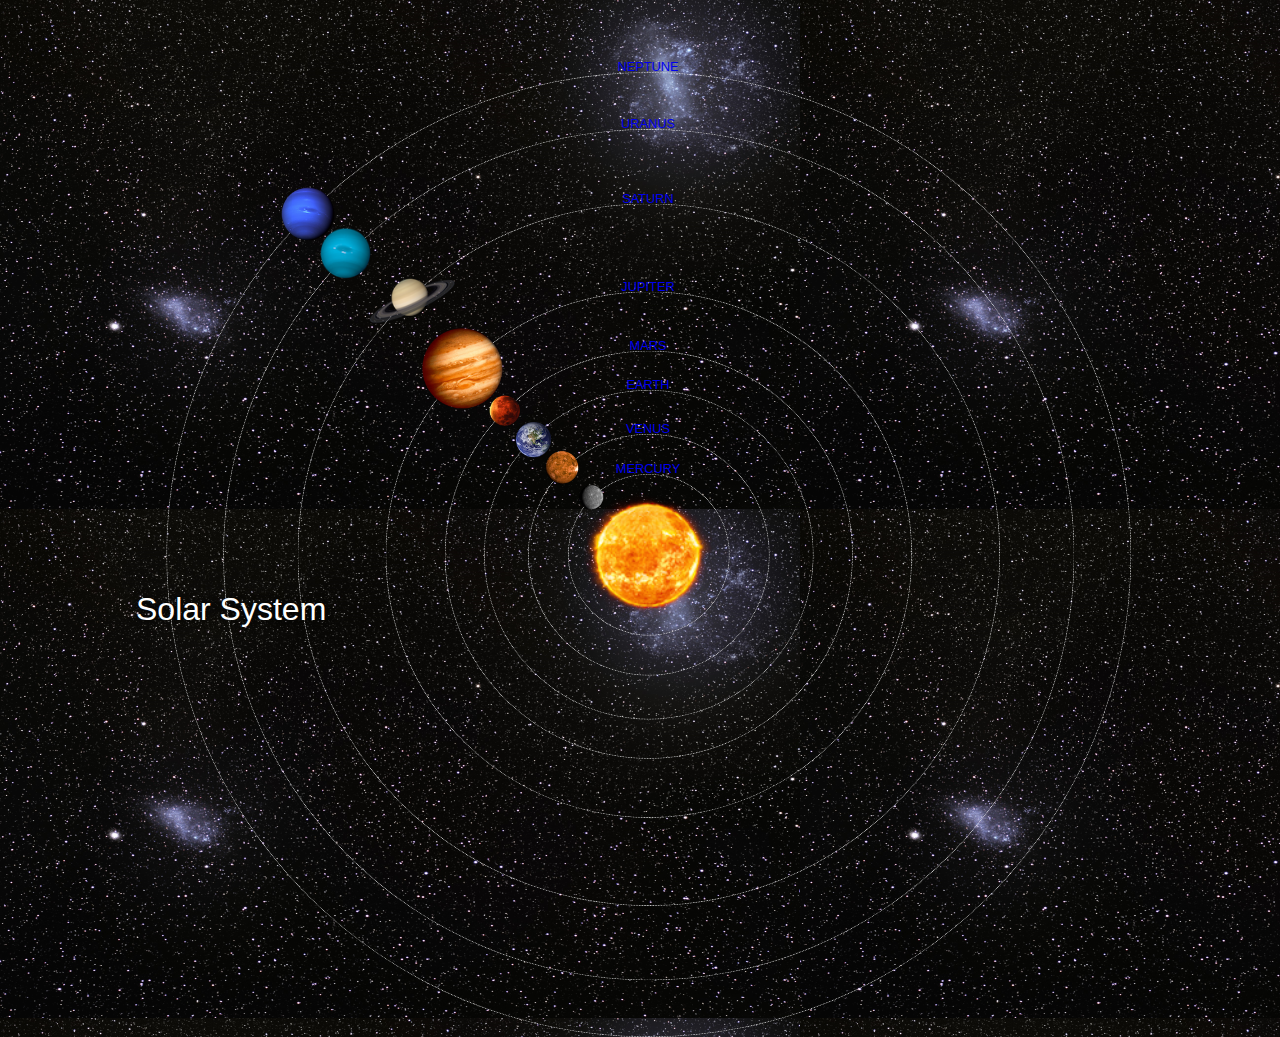
<file: index.html>
<!DOCTYPE html>
<html>
    <head>
        <title>Solar System</title>
        <link rel="stylesheet" href="style.css"/>
    </head>
    <body>
        <div id="container">
            <h1>Solar System</h1>
            <a href="sun.html"><img src="images/sun.png" id="sun"/></a>

            <div id="neptune-orbit">
                <a href="neptune.html"><img src="images/neptune.png" id="neptune"/></a>
            </div>
            <div id="neptune-label" class="label-box">
                <a href="neptune.html">NEPTUNE</a>
            </div>

            <div id="uranus-orbit">
                <a href="uranus.html"><img src="images/uranus.png" id="uranus"/></a>
            </div>
            <div id="uranus-label" class="label-box">
                <a href="uranus.html">URANUS</a>
             </div>
       
             <div id="saturn-orbit">
                <a href="saturn.html"><img src="images/saturn.png" id="saturn"/></a>
            </div>
            <div id="saturn-label" class="label-box">
                <a href="saturn.html">SATURN</a>
             </div>
       
             <div id="jupiter-orbit">
                <a href="jupiter.html"><img src="images/jupiter.png" id="jupiter"/></a>
            </div>
            <div id="jupiter-label" class="label-box">
                <a href="jupiter.html">JUPITER</a>
             </div>

             <div id="mars-orbit">
                <a href="mars.html"><img src="images/mars.png" id="mars"/></a>
            </div>
            <div id="mars-label" class="label-box">
                <a href="mars.html">MARS</a>
             </div>

             <div id="earth-orbit">
                <a href="earth.html"><img src="images/earth.png" id="earth"/></a>
            </div>
            <div id="earth-label" class="label-box">
                <a href="earth.html">EARTH</a>
             </div>

             <div id="venus-orbit">
                <a href="venus.html"><img src="images/venus.png" id="venus"/></a>
            </div>
            <div id="venus-label" class="label-box">
                <a href="venus.html">VENUS</a>
             </div>

             <div id="mercury-orbit">
                <a href="mercury.html"><img src="images/mercury.png" id="mercury"/></a>
            </div>
            <div id="mercury-label" class="label-box">
                <a href="mercury.html">MERCURY</a>
             </div>

            </div>
    </body>
</html>
</file>
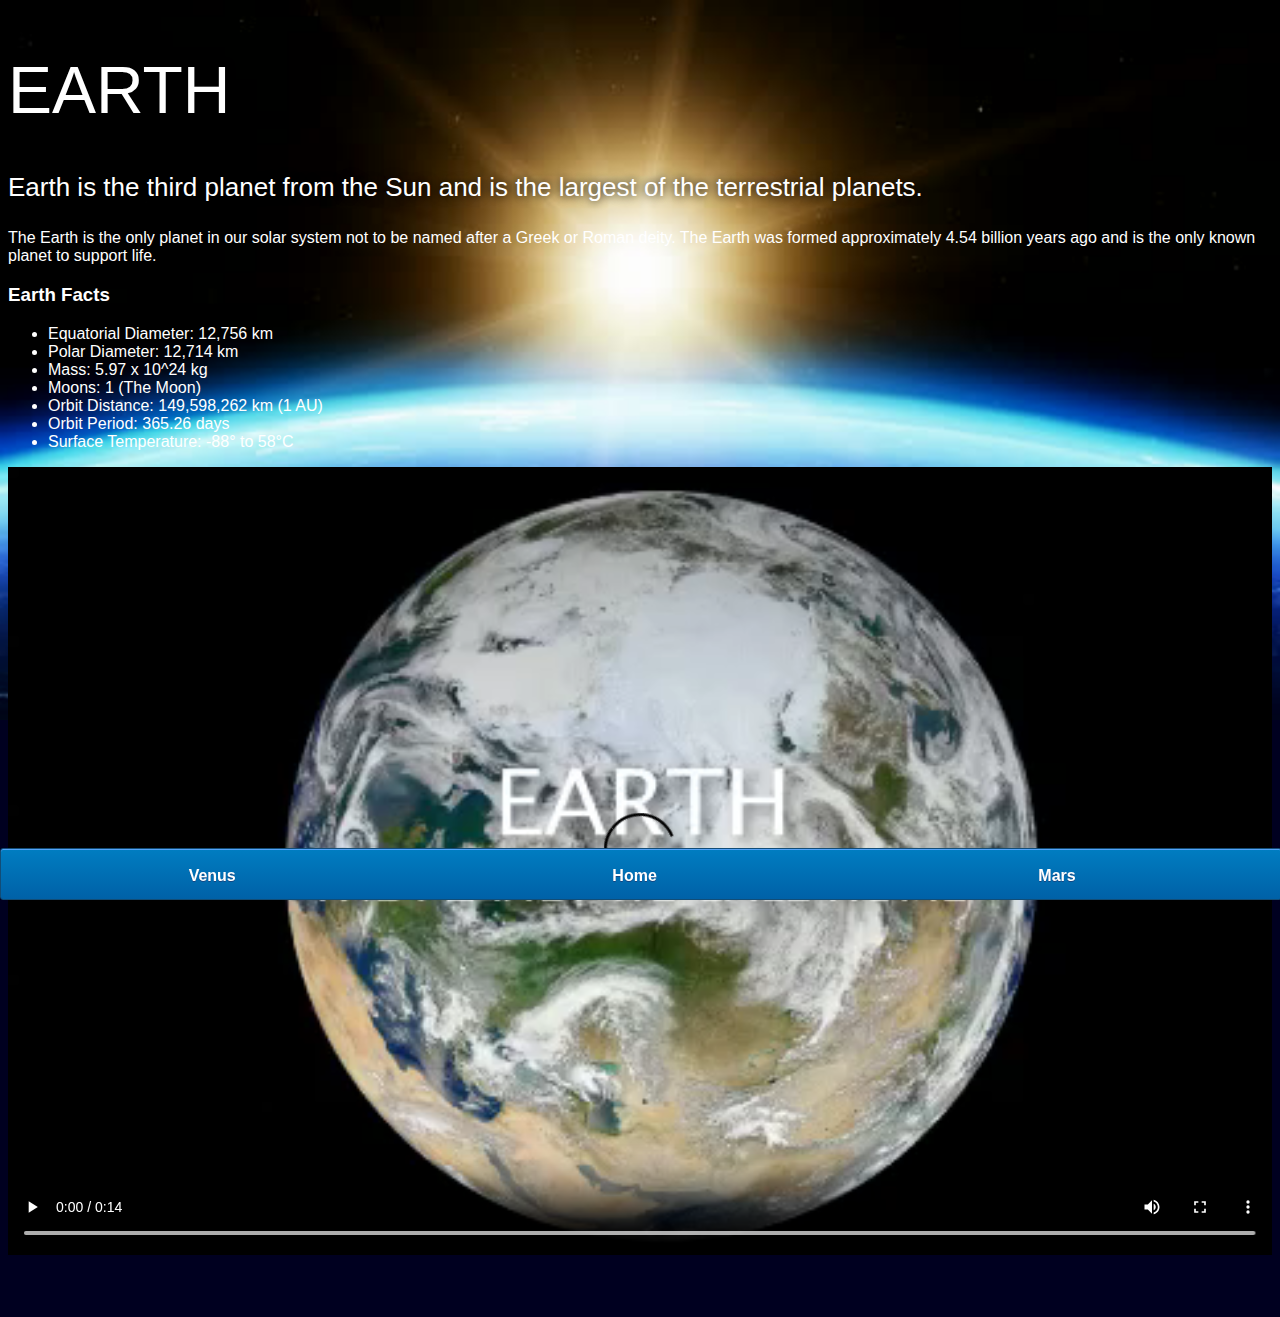
<file: earth.html>
<!DOCTYPE html>
<html>
    <head>
        <title>Solar System</title>
        <link rel="stylesheet" href="style-pages.css"/>
    </head>
    <body>
        <div id="main">
            <div id="content">
                <h1>Earth</h1>
                <p class="intro">
                    Earth is the third planet from the Sun and is the largest of the terrestrial planets. 
                </p>             

                <p>
                    The Earth is the only planet in our solar system not to be named after a Greek or Roman deity. The Earth was formed approximately 4.54 billion years ago and is the only known planet to support life.
                </p>

                <h3>Earth Facts</h3>
                <ul>
                    <li>Equatorial Diameter:	12,756 km</li>
                    <li>Polar Diameter:	12,714 km</li>
                    <li>Mass:	5.97 x 10^24 kg</li>
                    <li>Moons:	1 (The Moon)</li>
                    <li>Orbit Distance:	149,598,262 km (1 AU)</li>
                    <li>Orbit Period:	365.26 days</li>
                    <li>Surface Temperature:	-88&deg; to 58&deg;C</li>
                </ul>
                <video id="video" controls>
                    <source src="videos/earth-video.mp4" type="video/mp4">
                </video>
                </div>
                <div id="tabs-bottom">
                    <a href="venus.html">Venus</a>
                    <a href="index.html">Home</a>
                    <a href="mars.html">Mars</a>
                </div>
            </div>        
    </body>
</html>
</file>
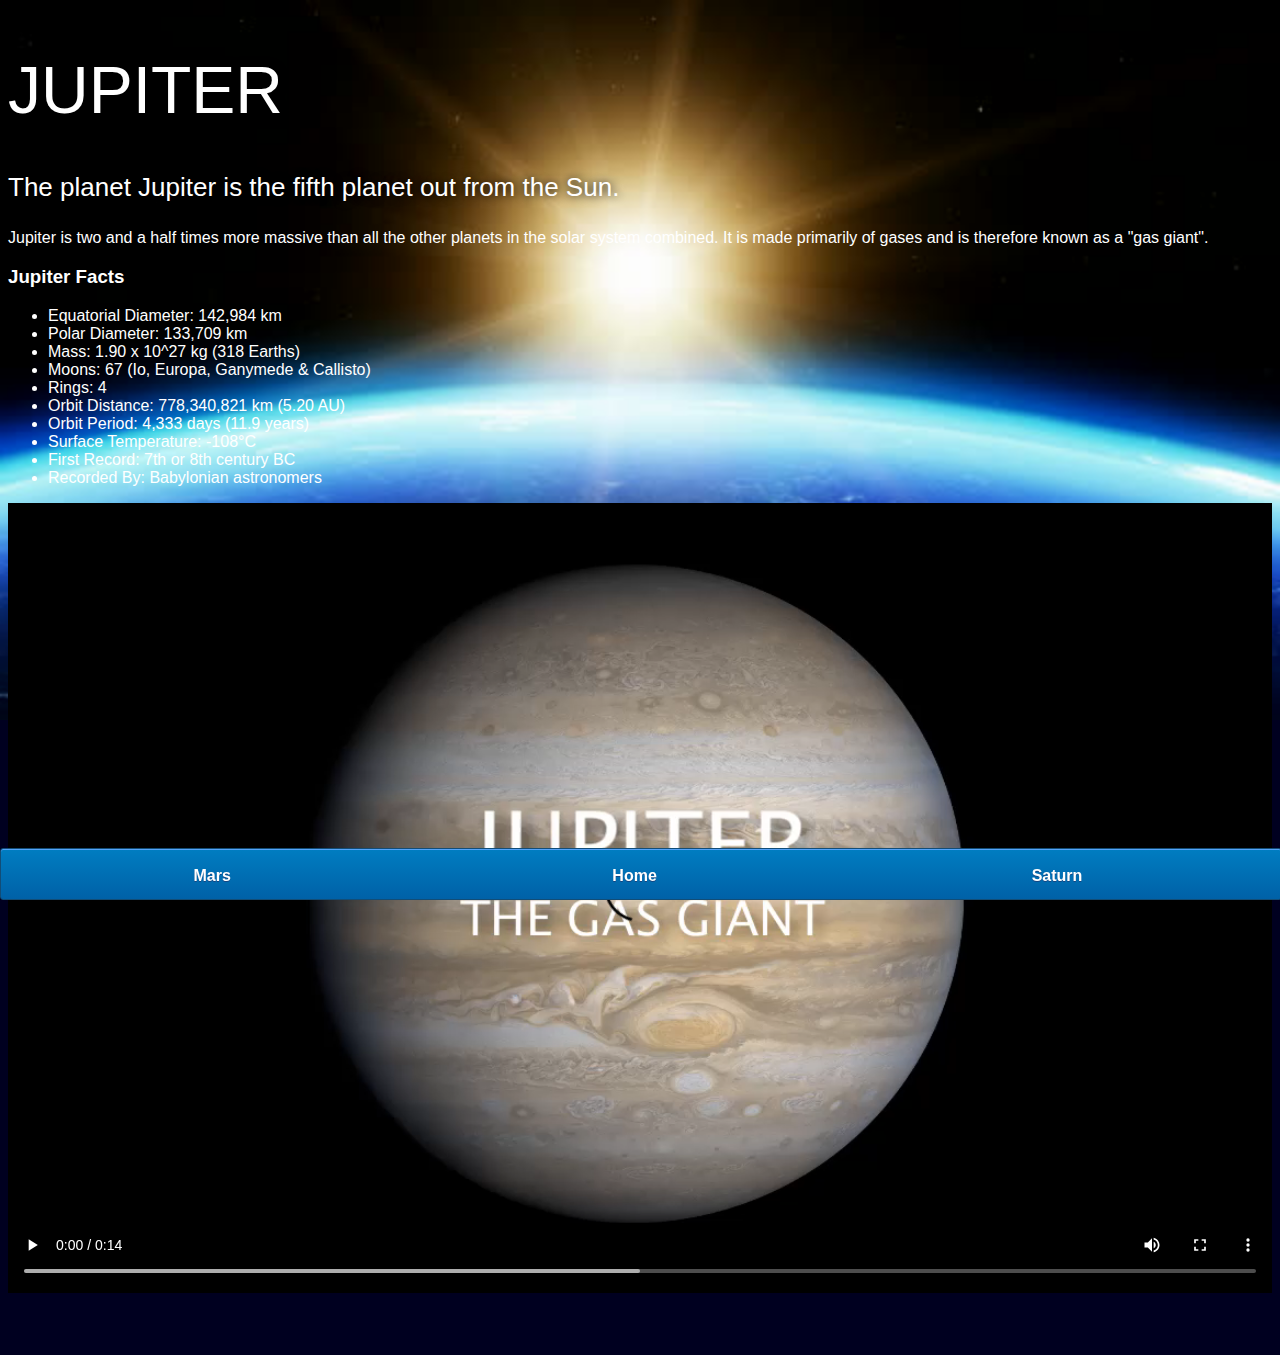
<file: jupiter.html>
<!DOCTYPE html>
<html>
    <head>
        <title>Solar System</title>
        <link rel="stylesheet" href="style-pages.css"/>
    </head>
    <body>
        <div id="main">
            <div id="content">
                <h1>Jupiter</h1>
                <p class="intro">
                    The planet Jupiter is the fifth planet out from the Sun.
                </p>             

                <p>
                    Jupiter is two and a half times more massive than all the other planets in the solar system combined. It is made primarily of gases and is therefore known as a "gas giant".
                </p>

                <h3>Jupiter Facts</h3>
                <ul>
                    <li>Equatorial Diameter:	142,984 km</li>
                    <li>Polar Diameter:	133,709 km</li>
                    <li>Mass:	1.90 x 10^27 kg (318 Earths)</li>
                    <li>Moons:	67 (Io, Europa, Ganymede & Callisto)</li>
                    <li>Rings:	4</li>
                    <li>Orbit Distance:	778,340,821 km (5.20 AU)</li>
                    <li>Orbit Period:	4,333 days (11.9 years)</li>
                    <li>Surface Temperature:	-108&deg;C</li>
                    <li>First Record:	7th or 8th century BC</li>
                    <li>Recorded By:	Babylonian astronomers</li>
                </ul>
                <video id="video" controls>
                    <source src="videos/jupiter-video.mp4" type="video/mp4">
                </video>
                </div>   
                <div id="tabs-bottom"> 
                    <a href="mars.html">Mars</a>
                    <a href="index.html">Home</a>
                    <a href="saturn.html">Saturn</a>
                </div>
            </div>      
    </body>
</html>
</file>
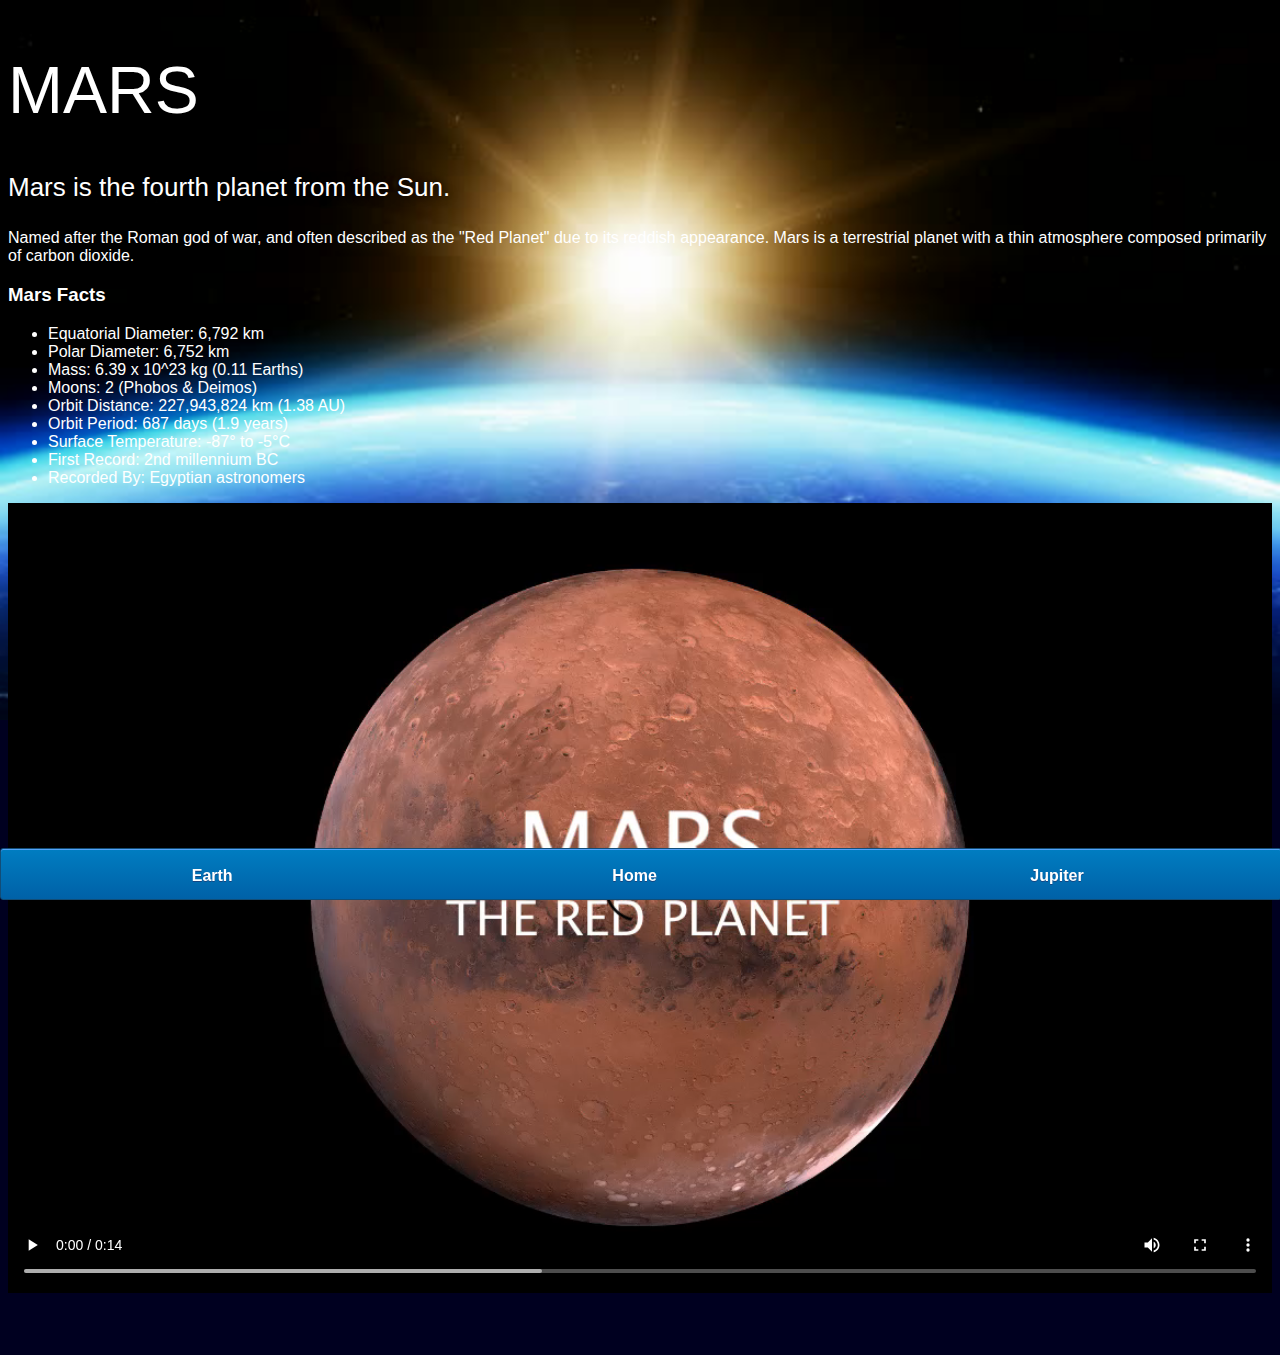
<file: mars.html>
<!DOCTYPE html>
<html>
    <head>
        <title>Solar System</title>
        <link rel="stylesheet" href="style-pages.css"/>
    </head>
    <body>
        <div id="main">
            <div id="content">
                <h1>Mars</h1>
                <p class="intro">
                    Mars is the fourth planet from the Sun.  
                </p>             

                <p>
                    Named after the Roman god of war, and often described as the "Red Planet" due to its reddish appearance. Mars is a terrestrial planet with a thin atmosphere composed primarily of carbon dioxide.
                </p>

                <h3>Mars Facts</h3>
                <ul>
                    <li>Equatorial Diameter:	6,792 km</li>
                    <li>Polar Diameter:	6,752 km</li>
                    <li>Mass:	6.39 x 10^23 kg (0.11 Earths)</li>
                    <li>Moons:	2 (Phobos & Deimos)</li>
                    <li>Orbit Distance:	227,943,824 km (1.38 AU)</li>
                    <li>Orbit Period:	687 days (1.9 years)</li>
                    <li>Surface Temperature:	-87&deg; to -5&deg;C</li>
                    <li>First Record:	2nd millennium BC</li>
                    <li>Recorded By:	Egyptian astronomers</li>
                </ul>
                <video id="video" controls>
                    <source src="videos/mars-video.mp4" type="video/mp4">
                </video>
                </div>
                <div id="tabs-bottom"> 
                    <a href="earth.html">Earth</a>
                    <a href="index.html">Home</a>
                    <a href="jupiter.html">Jupiter</a>
                </div>
            </div>   
    </body>
</html>
</file>
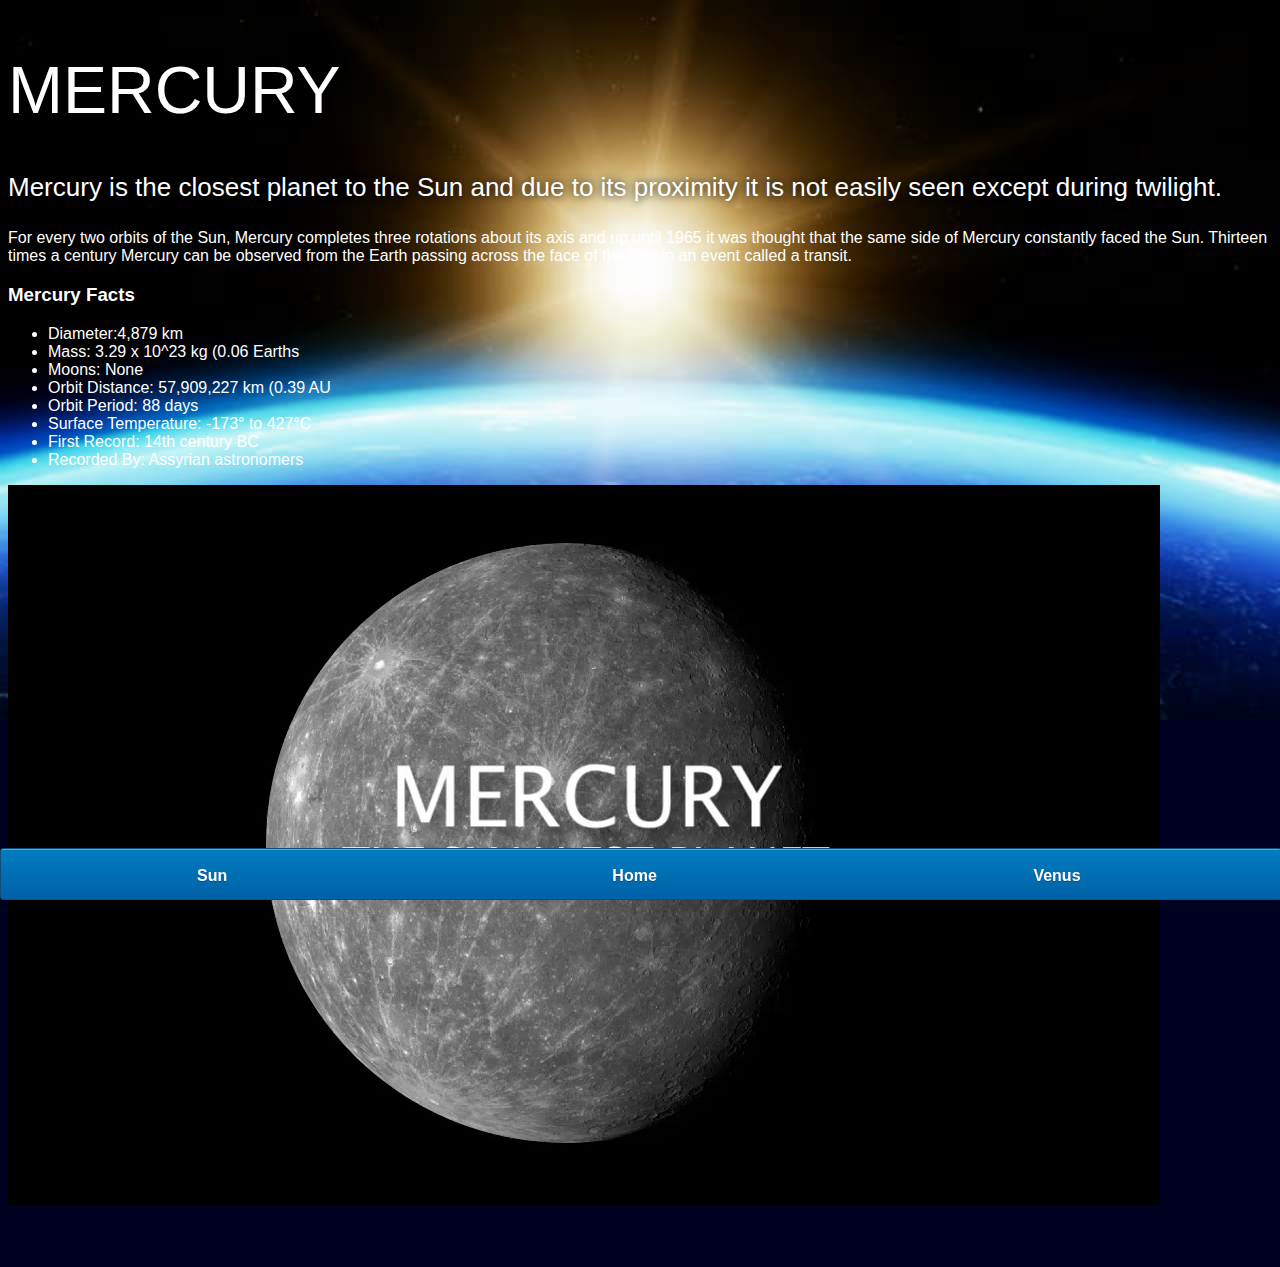
<file: mercury.html>
<!DOCTYPE html>
<html>
    <head>
        <title>Solar System</title>
        <link rel="stylesheet" href="style-pages.css"/>
    </head>
    <body>
        <div id="main">
            <div id="content">
                <h1>Mercury</h1>
                <p class="intro">
                    Mercury is the closest planet to the Sun and due to its proximity it is not easily seen except during twilight. </p>
               
                    <p>
                        For every two orbits of the Sun, Mercury completes three rotations about its axis and up until 1965 it was thought that the same side of Mercury constantly faced the Sun. Thirteen times a century Mercury can be observed from the Earth passing across the face of the Sun in an event called a transit.
                    </p>

                    <h3>Mercury Facts</h3>
                    <ul>
                        <li>Diameter:4,879 km</li>
                        <li>Mass: 3.29 x 10^23 kg (0.06 Earths</li>
                        <li>Moons: None</li>
                        <li>Orbit Distance: 57,909,227 km (0.39 AU</li>
                        <li>Orbit Period: 88 days</li>
                        <li>Surface Temperature: -173&deg; to 427&deg;C</li>
                        <li>First Record: 14th century BC</li>
                        <li>Recorded By: Assyrian astronomers</li>
                    </ul>
                    <video id="controls">
                        <source src="videos/mercury-video.mp4" type="video/mp4">
                    </video>
                </div>
                <div id="tabs-bottom">
                    <a href="sun.html">Sun</a>
                    <a href="index.html">Home</a>
                    <a href="venus.html">Venus</a>
                </div>
        </div>
    </body>
</html>
</file>
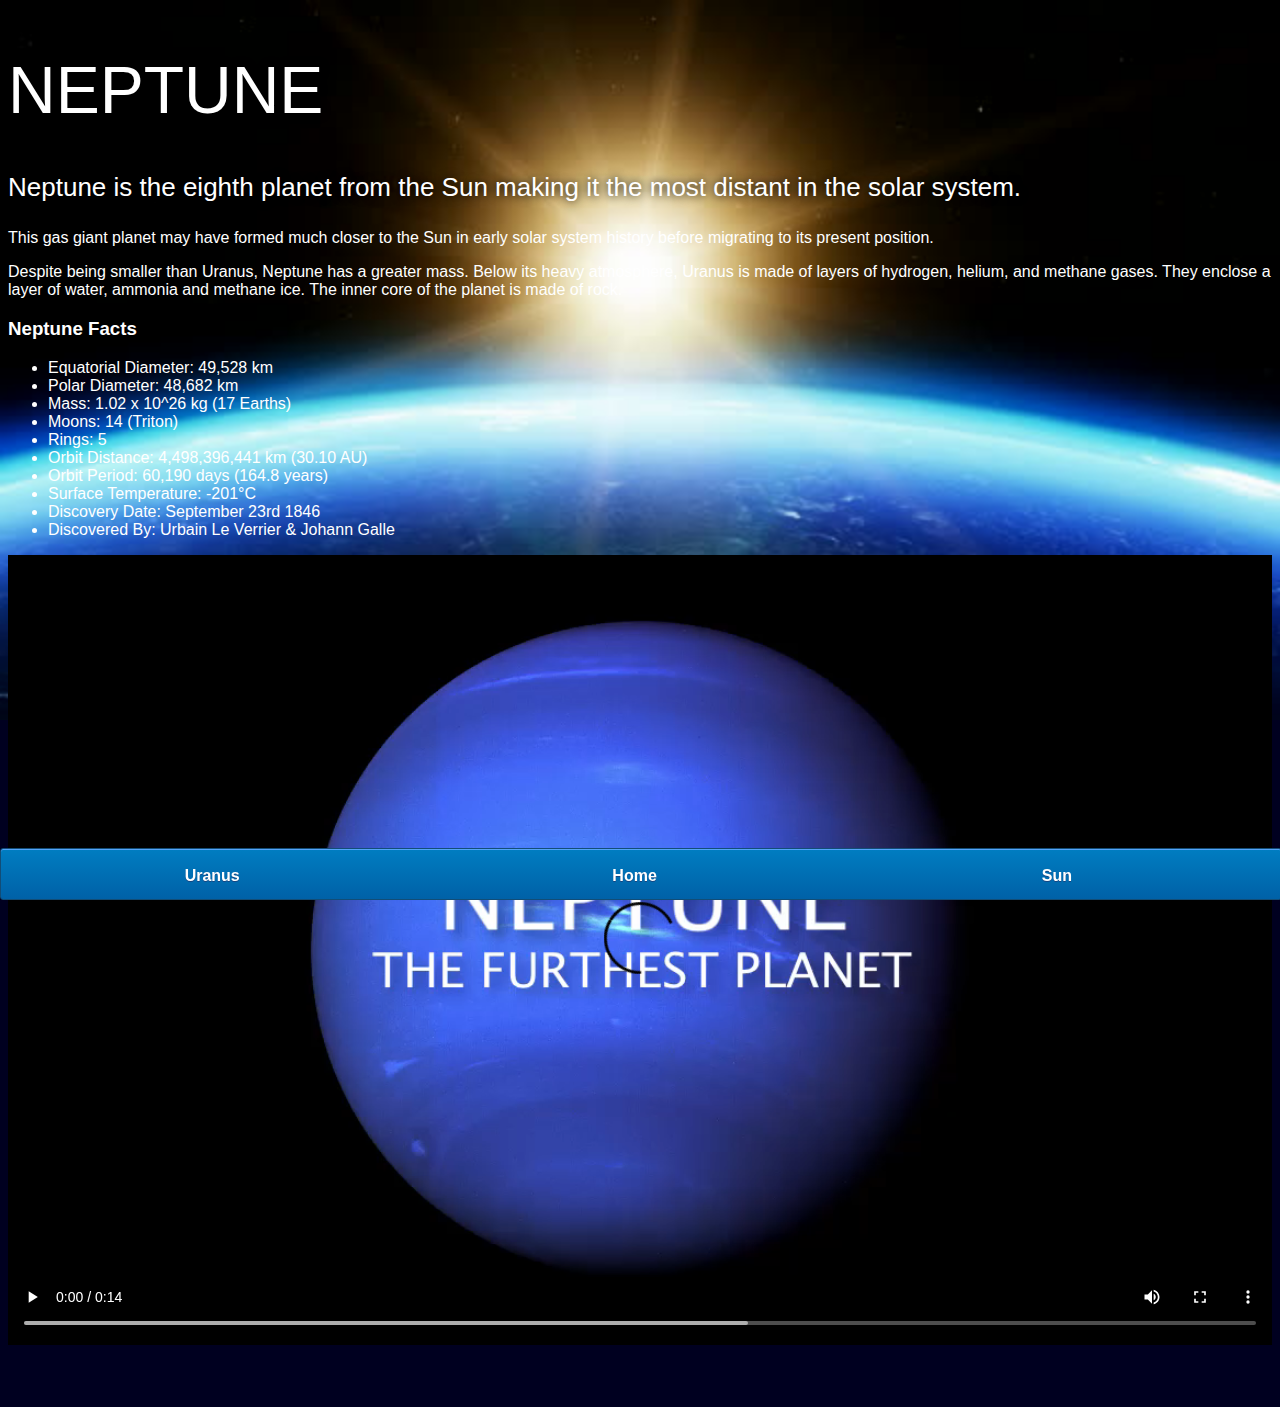
<file: neptune.html>
<!DOCTYPE html>
<html>
    <head>
        <title>Solar System</title>
        <link rel="stylesheet" href="style-pages.css"/>
    </head>
    <body>
        <div id="main">
            <div id="content">
                <h1>Neptune</h1>
                <p class="intro">
                    Neptune is the eighth planet from the Sun making it the most distant in the solar system. 
                </p>             
                <p>
                    This gas giant planet may have formed much closer to the Sun in early solar system history before migrating to its present position.</p>

                <p>Despite being smaller than Uranus, Neptune has a greater mass. Below its heavy atmosphere, Uranus is made of layers of hydrogen, helium, and methane gases. They enclose a layer of water, ammonia and methane ice. The inner core of the planet is made of rock.</p>

                <h3>Neptune Facts</h3>
                <ul>
                    <li>Equatorial Diameter:	49,528 km</li>
                    <li>Polar Diameter:	48,682 km</li>
                    <li>Mass:	1.02 x 10^26 kg (17 Earths)</li>
                    <li>Moons:	14 (Triton)</li>
                    <li>Rings:	5</li>
                    <li>Orbit Distance:	4,498,396,441 km (30.10 AU)</li>
                    <li>Orbit Period:	60,190 days (164.8 years)</li>
                    <li>Surface Temperature:	-201&deg;C</li>
                    <li>Discovery Date:	September 23rd 1846</li>
                    <li>Discovered By:	Urbain Le Verrier & Johann Galle</li>
                </ul>

                <video id="video" controls>
                    <source src="videos/neptune-video.mp4" type="video/mp4">
                </video>
            </div>
            <div id="tabs-bottom">
                <a href="uranus.html">Uranus</a>
                <a href="index.html">Home</a>
                <a href="sun.html">Sun</a>
            </div>
        </div>   
    </body>
</html>
</file>
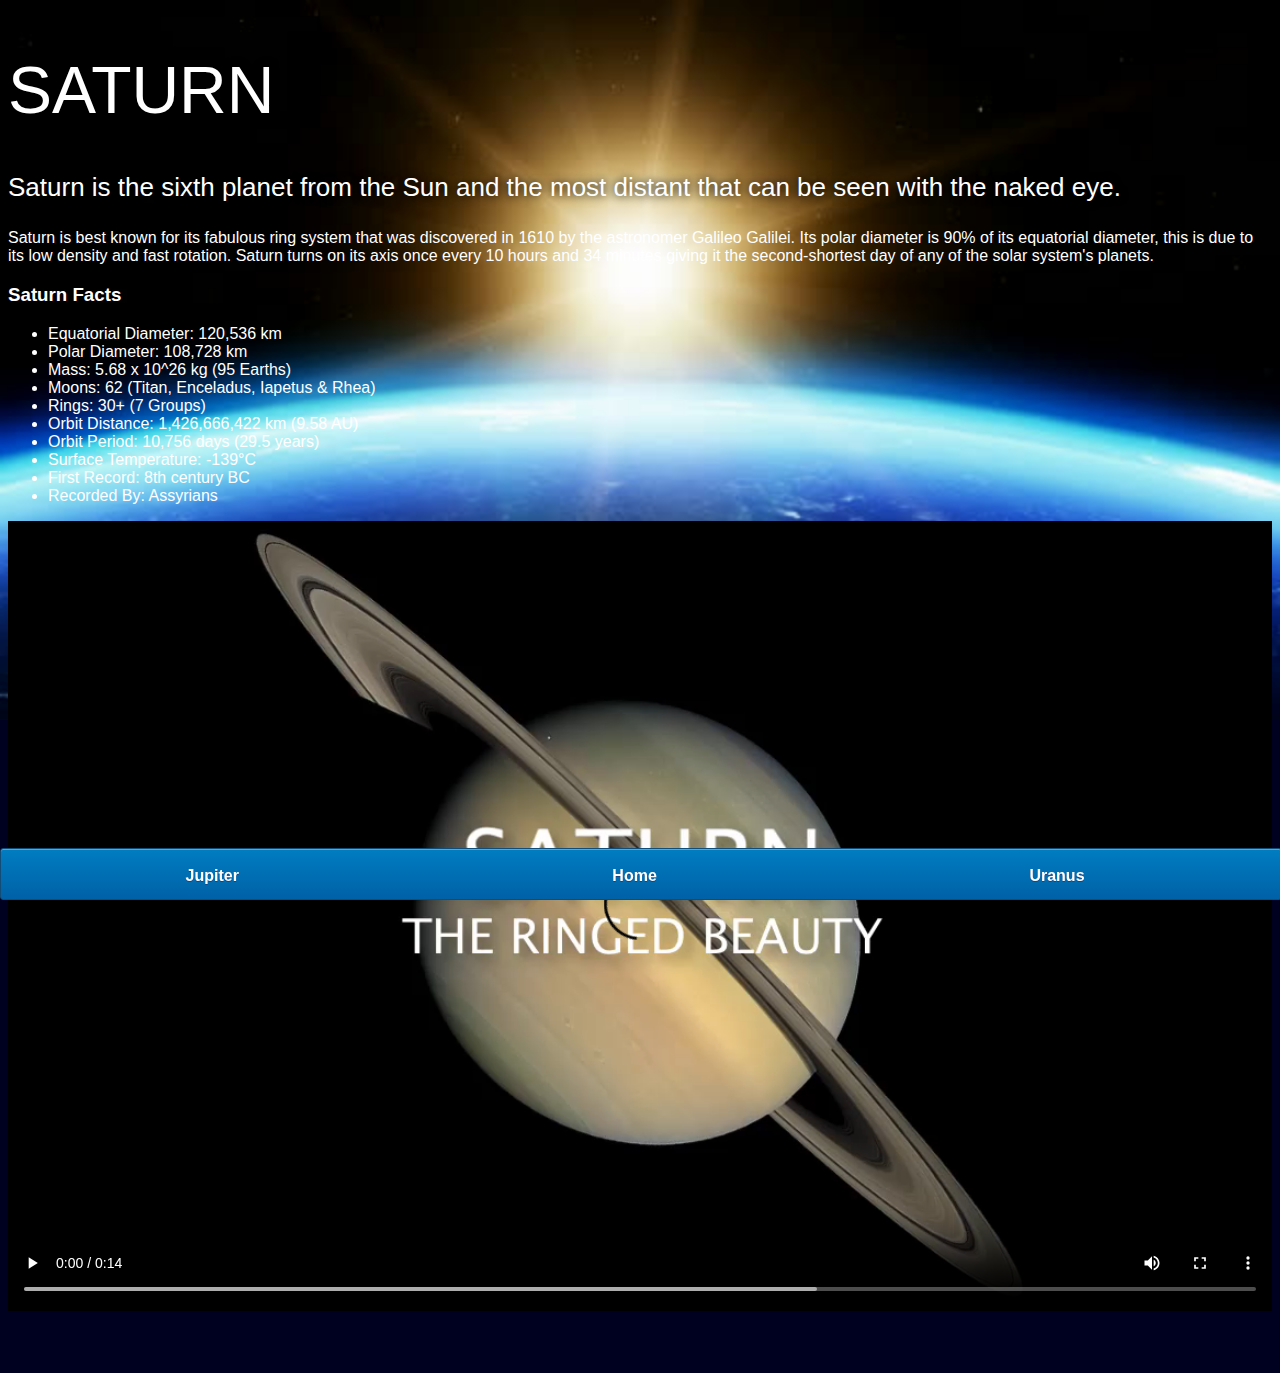
<file: saturn.html>
<!DOCTYPE html>
<html>
    <head>
        <title>Solar System</title>
        <link rel="stylesheet" href="style-pages.css"/>
    </head>
    <body>
        <div id="main">
            <div id="content">
                <h1>Saturn</h1>
                <p class="intro">
                    Saturn is the sixth planet from the Sun and the most distant that can be seen with the naked eye.
                </p>             

                <p>
                    Saturn is best known for its fabulous ring system that was discovered in 1610 by the astronomer Galileo Galilei. Its polar diameter is 90% of its equatorial diameter, this is due to its low density and fast rotation. Saturn turns on its axis once every 10 hours and 34 minutes giving it the second-shortest day of any of the solar system's planets.
                </p>

                <h3>Saturn Facts</h3>
                <ul>
                    <li>Equatorial Diameter:	120,536 km</li>
                    <li>Polar Diameter:	108,728 km</li>
                    <li>Mass:	5.68 x 10^26 kg (95 Earths)</li>
                    <li>Moons:	62 (Titan, Enceladus, Iapetus & Rhea)</li>
                    <li>Rings:	30+ (7 Groups)</li>
                    <li>Orbit Distance:	1,426,666,422 km (9.58 AU)</li>
                    <li>Orbit Period:	10,756 days (29.5 years)</li>
                    <li>Surface Temperature:	-139&deg;C</li>
                    <li>First Record:	8th century BC</li>
                    <li>Recorded By:	Assyrians</li>
                </ul>
                <video id="video" controls>
                    <source src="videos/saturn-video.mp4" type="video/mp4">
                </video>
                </div>
                <div id="tabs-bottom">
                <a href="jupiter.html">Jupiter</a>
                <a href="index.html">Home</a>
                <a href="uranus.html">Uranus</a>
            </div>
        </div> 
    </body>
</html>
</file>
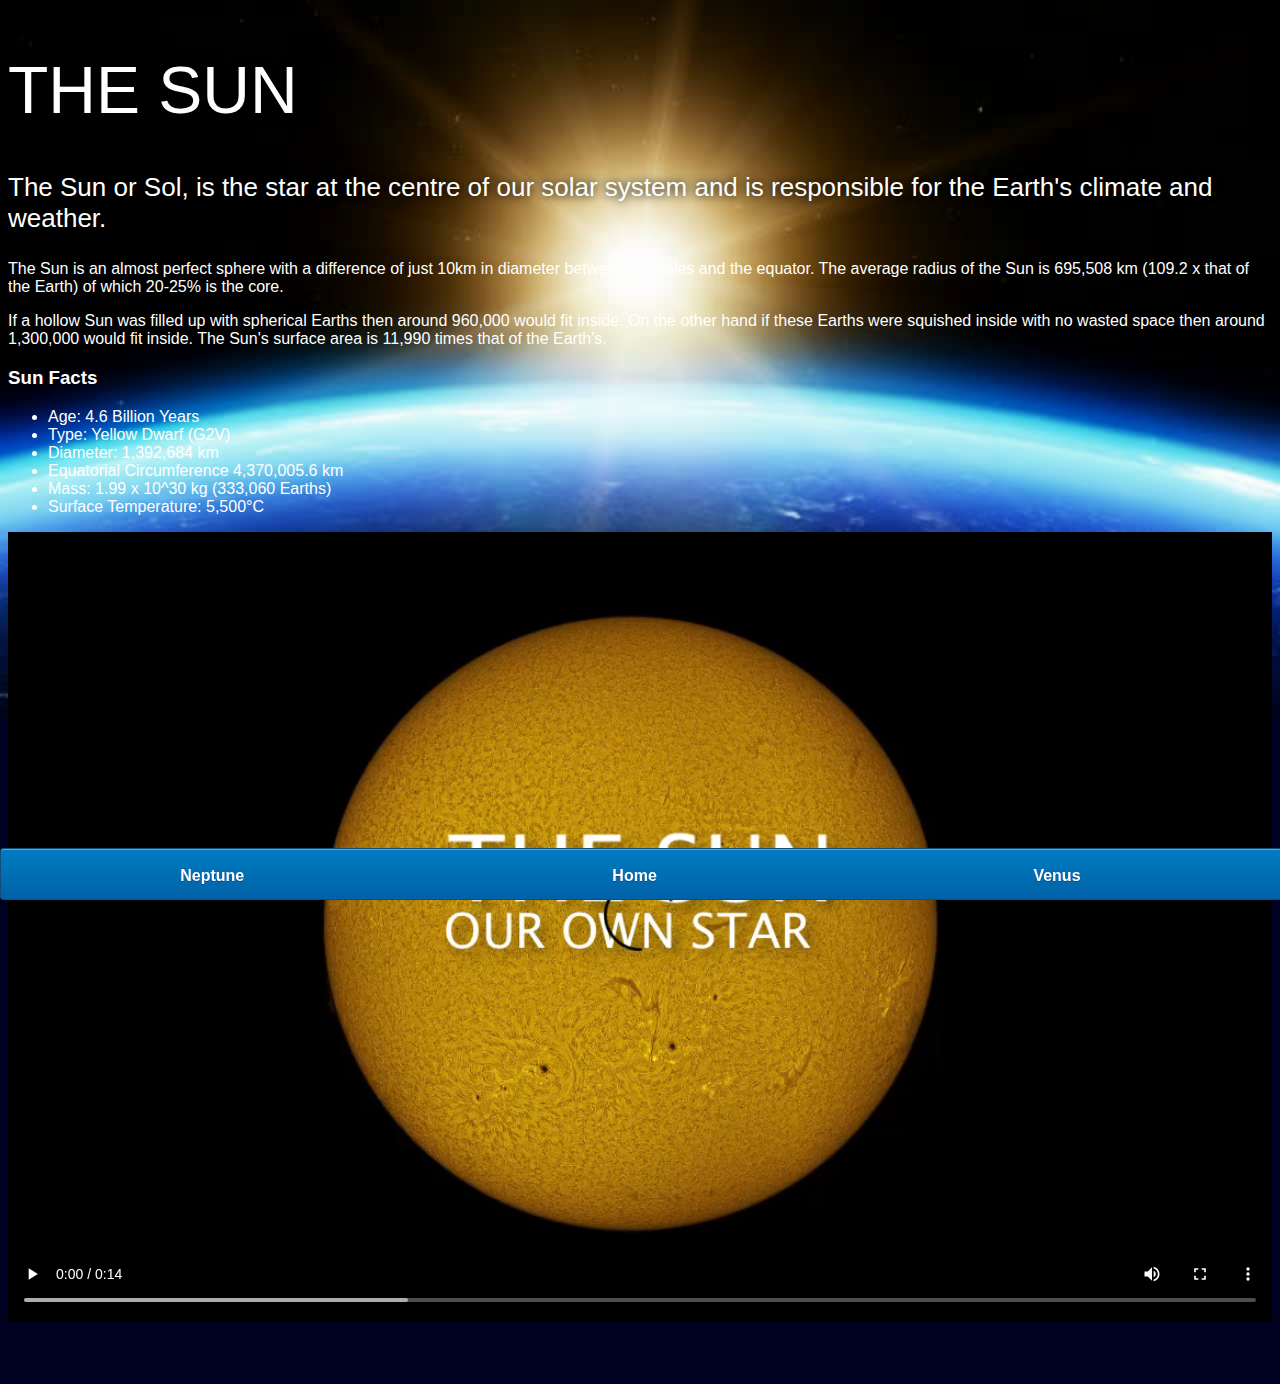
<file: sun.html>
<!DOCTYPE html>
<html>
    <head>
        <title>Solar System</title>
        <link rel="stylesheet" href="style-pages.css"/>
    </head>
    <body>
        <div id="main">
            <div id="content">
                <h1>The Sun</h1>
                <p class="intro">
                    The Sun or Sol, is the star at the centre of our solar system and is responsible for the Earth's climate and weather. 
                </p>             

                <p>
                    The Sun is an almost perfect sphere with a difference of just 10km in diameter between the poles and the equator. The average radius of the Sun is 695,508 km (109.2 x that of the Earth) of which 20-25% is the core.
                </p>
                <p>
                    If a hollow Sun was filled up with spherical Earths then around 960,000 would fit inside. On the other hand if these Earths were squished inside with no wasted space then around 1,300,000 would fit inside. The Sun's surface area is 11,990 times that of the Earth's.
                </p>

                <h3>Sun Facts</h3>
                <ul>
                    <li>Age:	4.6 Billion Years</li>
                    <li>Type:	Yellow Dwarf (G2V)</li>
                    <li>Diameter:	1,392,684 km</li>
                    <li>Equatorial Circumference	4,370,005.6 km</li>
                    <li>Mass:	1.99 x 10^30 kg (333,060 Earths)</li>
                    <li>Surface Temperature:	5,500°C</li>
                </ul>

                <video id="video" controls>
                    <source src="videos/sun-video.mp4" type="video/mp4">
                </video>
            </div>
            <div id="tabs-bottom">
                <a href="neptune.html">Neptune</a>
                <a href="index.html">Home</a>
                <a href="venus.html">Venus</a>
            </div>
        </div>
    </body>
</html>
</file>
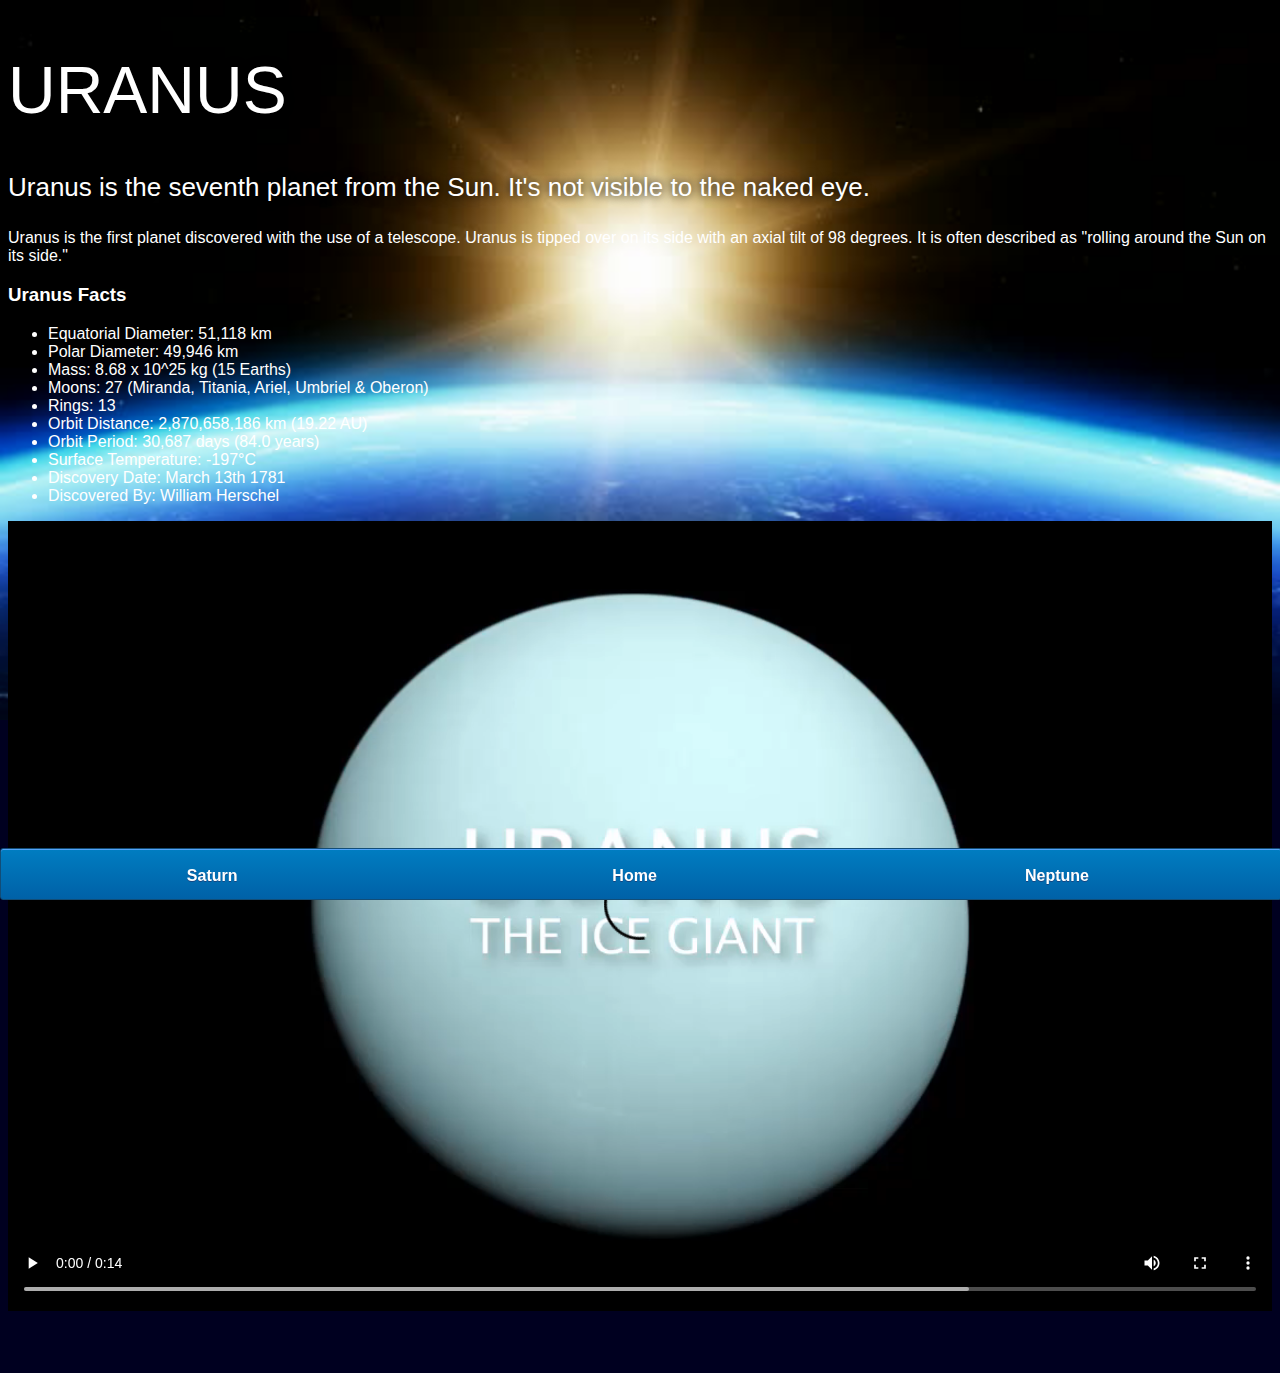
<file: uranus.html>
<!DOCTYPE html>
<html>
    <head>
        <title>Solar System</title>
        <link rel="stylesheet" href="style-pages.css"/>
    </head>
    <body>
        <div id="main">
            <div id="content">
                <h1>Uranus</h1>
                <p class="intro">
                    Uranus is the seventh planet from the Sun. It's not visible to the naked eye.
                </p>             

                <p>
                    Uranus is the first planet discovered with the use of a telescope. Uranus is tipped over on its side with an axial tilt of 98 degrees. It is often described as "rolling around the Sun on its side."
                </p>

                <h3>Uranus Facts</h3>
                <ul>
                    <li>Equatorial Diameter:	51,118 km</li>
                    <li>Polar Diameter:	49,946 km</li>
                    <li>Mass:	8.68 x 10^25 kg (15 Earths)</li>
                    <li>Moons:	27 (Miranda, Titania, Ariel, Umbriel & Oberon)</li>
                    <li>Rings:	13</li>
                    <li>Orbit Distance:	2,870,658,186 km (19.22 AU)</li>
                    <li>Orbit Period:	30,687 days (84.0 years)</li>
                    <li>Surface Temperature:	-197&deg;C</li>
                    <li>Discovery Date:	March 13th 1781</li>
                    <li>Discovered By:	William Herschel</li>
                </ul>
                <video id="video" controls>
                    <source src="videos/uranus-video.mp4" type="video/mp4">
                </video>
                </div>
                <div id="tabs-bottom">
                    <a href="saturn.html">Saturn</a>
                    <a href="index.html">Home</a>
                    <a href="neptune.html">Neptune</a>
                </div> 
            </div>   
    </body>
</html>
</file>
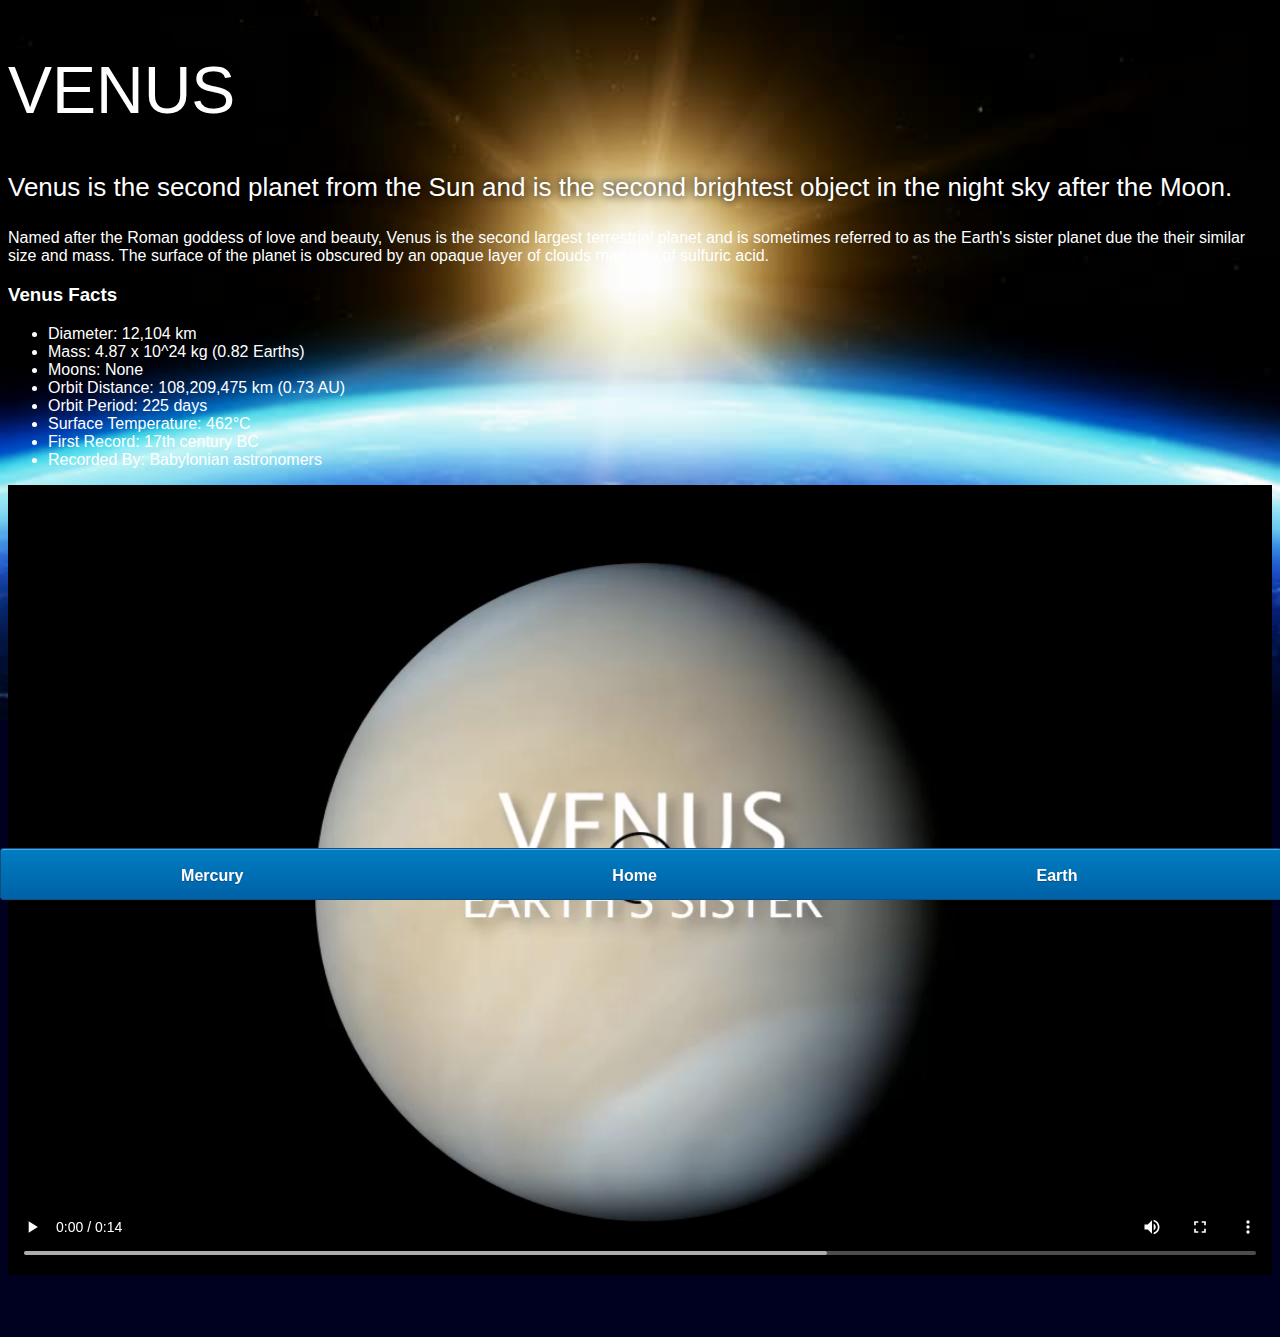
<file: venus.html>
<!DOCTYPE html>
<html>
    <head>
        <title>Solar System</title>
        <link rel="stylesheet" href="style-pages.css"/>
    </head>
    <body>
        <div id="main">
            <div id="content">
                <h1>Venus</h1>
                <p class="intro">
                    Venus is the second planet from the Sun and is the second brightest object in the night sky after the Moon. 
                </p>             

                <p>
                    Named after the Roman goddess of love and beauty, Venus is the second largest terrestrial planet and is sometimes referred to as the Earth's sister planet due the their similar size and mass. The surface of the planet is obscured by an opaque layer of clouds made up of sulfuric acid.
                </p>

                <h3>Venus Facts</h3>
                <ul>
                    <li>Diameter:	12,104 km</li>
                    <li>Mass:	4.87 x 10^24 kg (0.82 Earths)</li>
                    <li>Moons:	None</li>
                    <li>Orbit Distance:	108,209,475 km (0.73 AU)</li>
                    <li>Orbit Period:	225 days</li>
                    <li>Surface Temperature:	462&deg;C</li>
                    <li>First Record:	17th century BC</li>
                    <li>Recorded By:	Babylonian astronomers</li>
                </ul>
                <video id="video" controls>
                    <source src="videos/venus-video.mp4" type="video/mp4">
                </video>
                </div>
                <div id="tabs-bottom">
                    <a href="mercury.html">Mercury</a>
                    <a href="index.html">Home</a>
                    <a href="earth.html">Earth</a>
                </div> 
            </div>
    </body>
</html>
</file>
<file: style.css>
body{
    width: 100%;
    height: 100%;
    background: url('images/space.png');
    overflow: hidden;
}

h1{
    font-family: sans-serif;
    font-weight: 100;
    font-size: 40px;
    text-shadow: 0 0 10px #000000;
    color: white;
}

/*========================== SUN ==========================*/

#sun{
    position: absolute;
    z-index: 1000;
    width: 160px;
    bottom: 10px;
    left: 50%;
    margin-left: -80px;
}

/*========================== NEPTUNE ==========================*/

#neptune{
    width: 66px;
    height: 66px;
    margin: 143px;
    z-index: 1000;
    animation: spin-right 8s linear infinite;
    -webkit-animation: spin-right 8s linear infinite;
}

#neptune-orbit{
    position: absolute;
    width: 1204px;
    height: 1204px;
    bottom: -512px;
    left: 50%;
    margin-left: -602px;
    border: 1px dotted white;
    border-radius: 50%;
    animation: spin-left 14s linear infinite;
    -webkit-animation: spin-left 14s linear infinite;
}

#neptune-label{
    bottom: 692px;
}

/*========================== URANUS ==========================*/

#uranus{
    width: 66px;
    height: 66px;
    margin: 120px;
    z-index: 1000;
    animation: spin-right 8s linear infinite;
    -webkit-animation: spin-right 8s linear infinite;
}

#uranus-orbit{
    position: absolute;
    width: 1062px;
    height: 1062px;
    bottom: -441px;
    left: 50%;
    margin-left: -531px;
    border: 1px dotted white;
    border-radius: 50%;
    animation: spin-left 15s linear infinite;
    -webkit-animation: spin-left 15s linear infinite;
}

#uranus-label{
    bottom: 620px;
}

/*========================== SATURN ==========================*/

#saturn{
    width: 110px;
    margin: 85px;
    z-index: 1000;
    animation: spin-right 13s linear infinite;
    -webkit-animation: spin-right 13s linear infinite;
}

#saturn-orbit{
    position: absolute;
    width: 876px;
    height: 876px;
    bottom: -348px;
    left: 50%;
    margin-left: -438px;
    border: 1px dotted white;
    border-radius: 50%;
    animation: spin-left 13s linear infinite;
    -webkit-animation: spin-left 13s linear infinite;
}

#saturn-label{
    bottom: 527px;
}

/*========================== JUPITER ==========================*/

#jupiter{
    width: 100px;
    height: 100px;
    margin: 45px;
    z-index: 1000;
    animation: spin-right 10s linear infinite;
    -webkit-animation: spin-right 10s linear infinite;
}

#jupiter-orbit{
    position: absolute;
    width: 656px;
    height: 656px;
    bottom: -238px;
    left: 50%;
    margin-left: -328px;
    border: 1px dotted white;
    border-radius: 50%;
    animation: spin-left 10s linear infinite;
    -webkit-animation: spin-left 10s linear infinite;
}

#jupiter-label{
    bottom: 417px;
}

/*========================== MARS ==========================*/

#mars{
    width: 38px;
    height: 38px;
    margin: 55px;
    z-index: 1000;
    animation: spin-right 3s linear infinite;
    -webkit-animation: spin-right 3s linear infinite;
}

#mars-orbit{
    position: absolute;
    width: 508px;
    height: 508px;
    bottom: -164px;
    left: 50%;
    margin-left: -254px;
    border: 1px dotted white;
    border-radius: 50%;
    animation: spin-left 4s linear infinite;
    -webkit-animation: spin-left 4s linear infinite;
}

#mars-label{
    bottom: 343px;
}

/*========================== EARTH ==========================*/

#earth{
    width: 50px;
    height: 50px;
    margin: 36px;
    z-index: 1000;
    animation: spin-right 3s linear infinite;
    -webkit-animation: spin-right 3s linear infinite;
}

#earth-orbit{
    position: absolute;
    width: 410px;
    height: 410px;
    bottom: -115px;
    left: 50%;
    margin-left: -205px;
    border: 1px dotted white;
    border-radius: 50%;
    animation: spin-left 5s linear infinite;
    -webkit-animation: spin-left 5s linear infinite;
}

#earth-label{
    bottom: 294px;
}

/*========================== VENUS ==========================*/

#venus{
    width: 50px;
    height: 50px;
    margin: 16px;
    z-index: 1000;
}

#venus-orbit{
    position: absolute;
    width: 300px;
    height: 300px;
    bottom: -60px;
    left: 50%;
    margin-left: -150px;
    border: 1px dotted white;
    border-radius: 50%;
    animation: spin-left 4s linear infinite;
    -webkit-animation: spin-left 4s linear infinite;
}

#venus-label{
    bottom: 239px;
}

/*========================== MERCURY ==========================*/

#mercury{
    width: 40px;
    height: 40px;
    margin: 8px;
    z-index: 1000;
}

#mercury-orbit{
    position: absolute;
    z-index: 1;
    width: 200px;
    height: 200px;
    bottom: -10px;
    left: 50%;
    margin-left: -100px;
    border: 1px dotted white;
    border-radius: 50%;
    animation: spin-left 2s linear infinite;
    -webkit-animation: spin-left 2s linear infinite;
}

#mercury-label{
    bottom: 189px;
}

/*========================== PLEASE REMOVE ==========================*/

#container{
    transform: scale(0.8, 0.8) translate(0, 700px);
}

/*========================== LABEL-BOX ==========================*/

.label-box{
    position: absolute;
    width: 150px;
    left: 50%;
    margin-left: -75px;
    text-align: center;
    color: white;
    font-weight: 100;
    font-family: sans-serif;
}

.label-box a{
    text-decoration: none;
    padding: 0;
    margin: 0;
}

.label-box a:visited{
    color: white;
}

/*========================== ANIMATION ==========================*/

@keyframes spin-left{
    100%{
        transform: rotate(-360deg);
        -webkit-transform: rotate(-360deg);
    }
}

@keyframes spin-right{
    100%{
        transform: rotate(360deg);
        -webkit-transform: rotate(360deg);
    }
}
</file>
<file: style-pages.css>
body{
    margin: 0;
    padding: 0;
    width: 100%;
    background-color: #000020;
    font-family: sans-serif;
    background-image: url('images/earth-sunrise.jpg');
    background-repeat: no-repeat;
    background-size: 100%;
    color: #ffffff;
}

h1{
    font-weight: 100;
    font-size: 66px;
    text-shadow: 0 0 10px #000000;
    text-transform: uppercase;
}

p.intro{
    font-size: 26px;
    font-weight: 200;
    text-shadow: 0 0 10px #000000;
}

#content{
    margin-bottom: 50px;
    padding: 8px;
}

#video{
    width: 100%;
}

/*=========================== BOTTOM TABS ===========================*/

#tabs-bottom{
    position: fixed;
    bottom: 0;
    left: 0;
    z-index: 500;
    display: inline-block;
    width: 100%;
    height: 50px;

    box-shadow: inset 0px 1px 0px 0px #54a3f7;
    background: linear-gradient(#007dc1, #0061a7);
    border-radius: 3px;
    border: 1px solid #124d77;
}

#tabs-bottom a{
    float: left;
    display: block;
    width: 33%;
    height: 35px;
    font-weight: 700;
    color: white;
    text-align: center;
    text-decoration: none;
    text-shadow: 0px 1px 0px #154682;
    padding-top: 18px;
}
</file>
